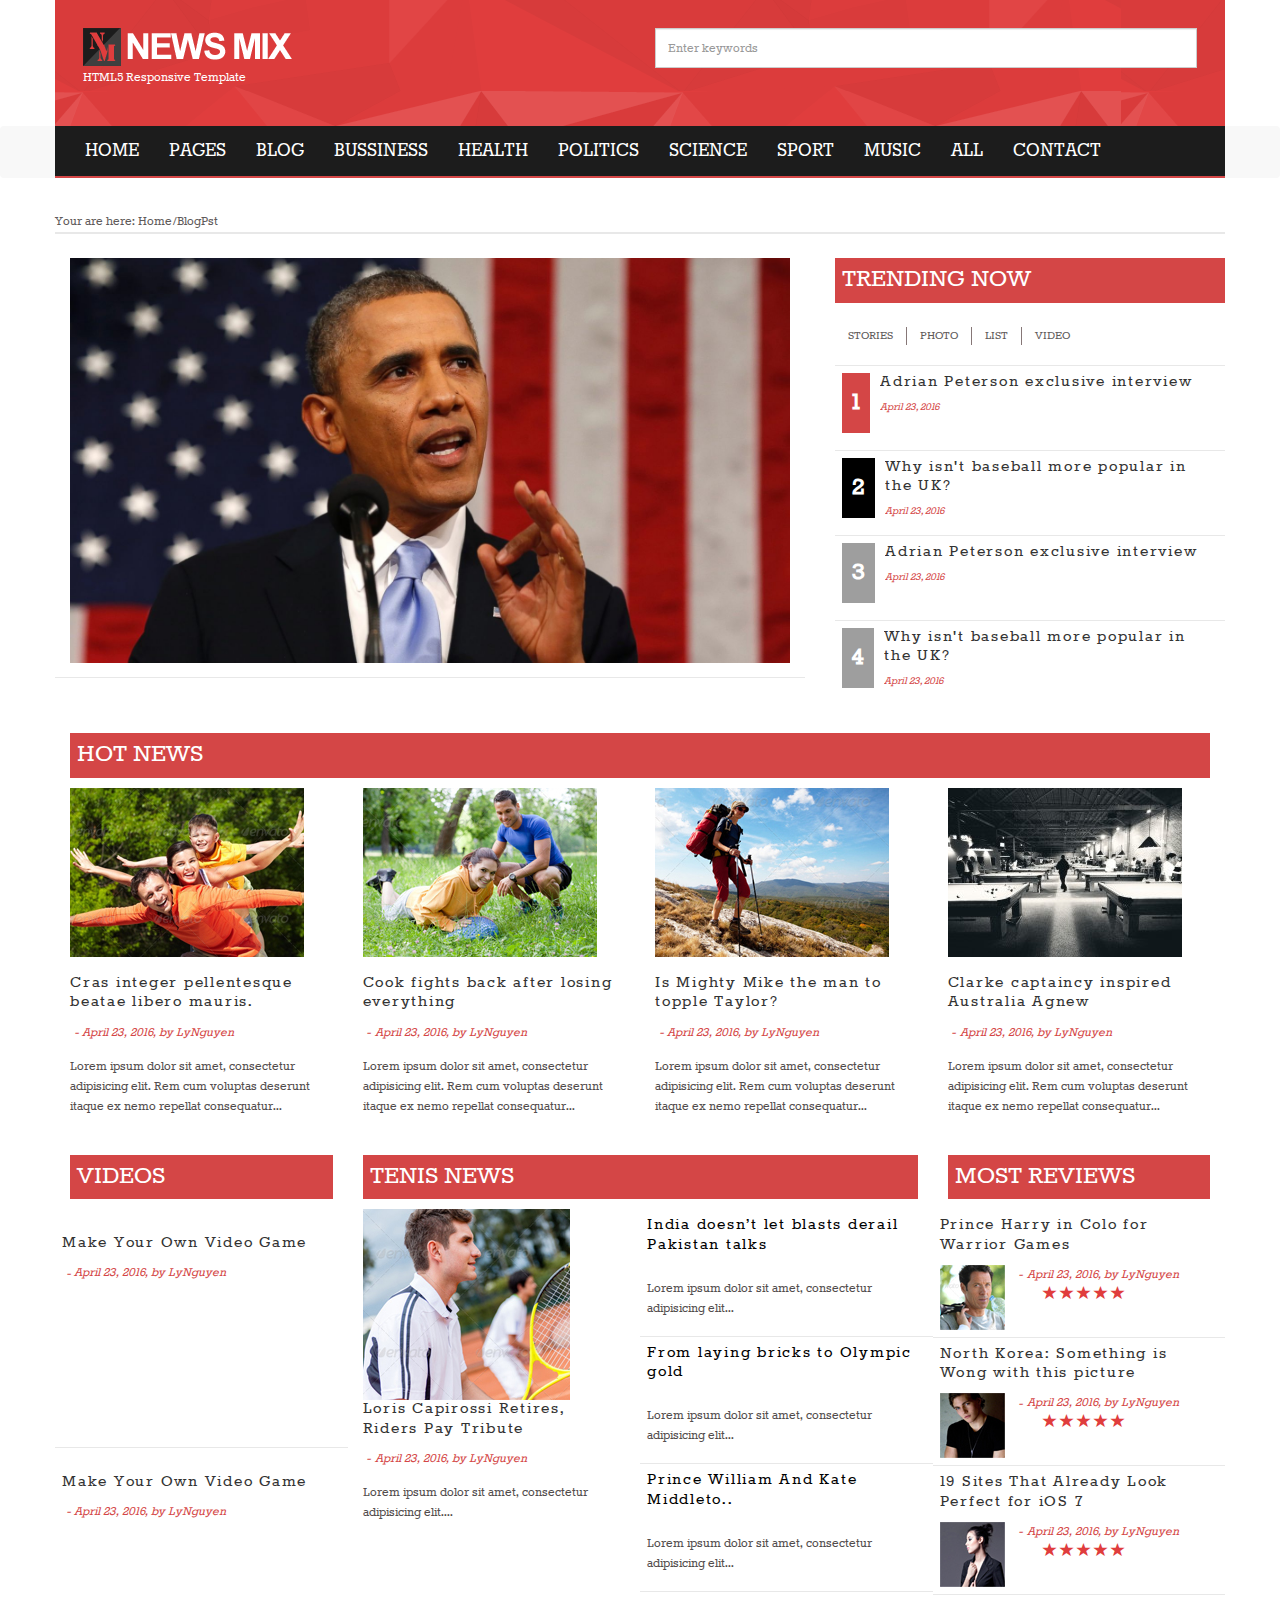
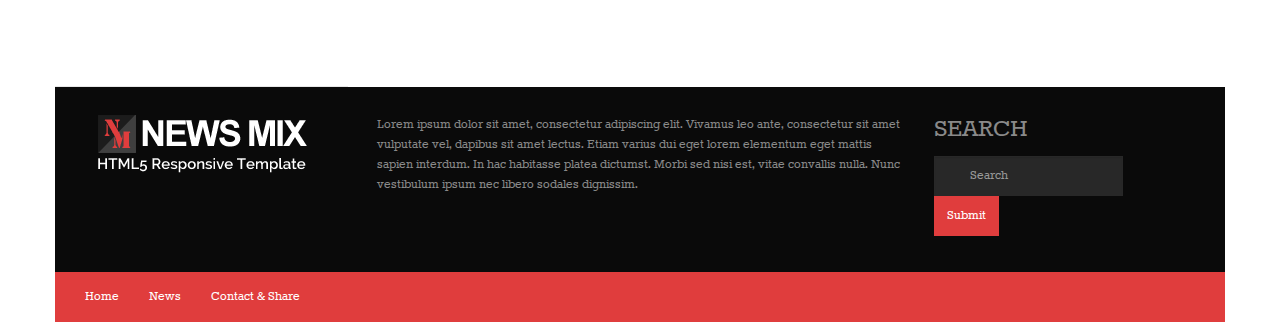
<file: bootstrap/index.html>
<!DOCTYPE html>
<html lang="">
  <head>
    <meta charset="utf-8">
    <meta http-equiv="X-UA-Compatible" content="IE=edge">
    <meta name="viewport" content="width=device-width, initial-scale=1">
    <title>Boostrap Template</title>
    <link rel="stylesheet" href="css/bootstrap.min.css">
    <link rel="stylesheet" href="css/custom.css">
  </head>
  <body>
    <!-- header begin    -->
    <header>
      <div class="container">
        <div class="row">
          <div class="col-md-6">
            <img src="images/logo.png" alt="">
            <p>HTML5 Responsive Template</p>
          </div>
          <div class="col-md-6">
            <input type="text" class="form-control" placeholder="Enter keywords" />
          </div>
        </div>
      </div>
    </header>
    <!-- end header -->
    <!-- nav begin -->
    <nav class="navbar navbar-default">
      <div class="container">
        <ul class="nav navbar-nav menu">
          <li><a href="#home">Home</a></li>
          <li><a href="#first">Pages</a></li>
          <li><a href="#second">Blog</a></li>
          <li><a href="#third">Bussiness</a></li>
          <li><a href="#">Health</a></li>
          <li><a href="#">Politics</a></li>
          <li><a href="#">Science</a></li>
          <li><a href="#">Sport</a></li>
          <li><a href="#">Music</a></li>
          <li><a href="#">All</a></li>
          <li><a href="#footer">Contact</a></li>
        </ul>
      </div>
    </nav>
    <!-- end nav -->
    <!-- first section about Trending -->
    <div id="first">
    <section>
        <div class="container">
          <div class="row">
            <p class="tag">Your are here: Home/BlogPst</p>
            <div class="col-md-8 content">
              <div class="row">
                <div class="col-md-12">
                  <img src="images/01.jpg" alt="BracObama" class="img-responsive">
                </div>
              </div>
              
            </div>
            <div class="col-md-4">
              <div class="row">
                <h3 class="title">Trending now</h3>
                <ul class="slide-bar">
                  <li><a href="#">Stories</a></li>
                  <li><a href="#">Photo</a></li>
                  <li><a href="#">List</a></li>
                  <li><a href="#">Video</a></li>
                </ul>
              </div>
              <div class="row catelog">
                <div class="col-md-12">
                  <div class="media-left">
                      <p class="number first">1</p>
                    </div>
                    <div class="media-body">
                      <h4 class="media-heading news">Adrian Peterson exclusive interview</h4>
                      <small>April 23, 2016</small>
                    </div>
                  </div>
                  <div class="col-md-12">
                  <div class="media-left">
                      <p class="number second">2</p>
                    </div>
                    <div class="media-body">
                      <h4 class="media-heading news">Why isn't baseball more popular in the UK?</h4>
                      <small>April 23, 2016</small>
                    </div>
                  </div>
                  <div class="col-md-12">
                  <div class="media-left">
                      <p class="number third">3</p>
                    </div>
                    <div class="media-body">
                      <h4 class="media-heading news">Adrian Peterson exclusive interview</h4>
                      <small>April 23, 2016</small>
                    </div>
                  </div>
                  <div class="col-md-12">
                  <div class="media-left">
                      <p class="number four">4</p>
                    </div>
                    <div class="media-body">
                      <h4 class="media-heading news">Why isn't baseball more popular in the UK?</h4>
                      <small>April 23, 2016</small>
                    </div>
                  </div>
              </div>
            </div>
          </div>
        </div>
      </section>
    </div>
    <!-- end section trending -->
    <!-- section hot news -->
    <div id="second">
      <section>
        <div class="container">
          <h3 class="title">Hot News</h3>
          <div class="row">
            <div class="col-sm-3">
              <a href="#"><img class="media-object img-responsive" src="images/03.jpg" alt="""></a>
              <h3 class="news">Cras integer pellentesque beatae libero mauris.</h3>         
                <date>April 23, 2016, by LyNguyen</date>
                <p class="details">Lorem ipsum dolor sit amet, consectetur adipisicing elit. Rem cum voluptas deserunt itaque ex nemo repellat consequatur...</p>
            </div>
            <div class="col-sm-3">
              <a href="#"><img class="media-object img-responsive" src="images/04.jpg" alt="""></a>
              <h3 class="news">Cook fights back after losing everything</h3>              
                <date>April 23, 2016, by LyNguyen</date>
                <p class="details">Lorem ipsum dolor sit amet, consectetur adipisicing elit. Rem cum voluptas deserunt itaque ex nemo repellat consequatur...</p>
            </div>
            <div class="col-sm-3">
              <a href="#"><img class="media-object img-responsive" src="images/05.jpg" alt="""></a>
              <h3 class="news">Is Mighty Mike the man to topple Taylor?</h3>
                <date>April 23, 2016, by LyNguyen</date>
                <p class="details">Lorem ipsum dolor sit amet, consectetur adipisicing elit. Rem cum voluptas deserunt itaque ex nemo repellat consequatur...</p>
            </div>
            <div class="col-sm-3">
              <a href="#"><img class="media-object img-responsive" src="images/07.jpg" alt="""></a>
              <h3 class="news">Clarke captaincy inspired Australia Agnew</h3>         
                  <date>April 23, 2016, by LyNguyen</date>
                <p class="details">Lorem ipsum dolor sit amet, consectetur adipisicing elit. Rem cum voluptas deserunt itaque ex nemo repellat consequatur...</p>
            </div>
          </div>
        </div>
      </section>
    </div>
    <!-- end -->
    <div id="third">
      <section>
        <div class="container">
          <div class="row">
            <div class="col-sm-3">
              <h3 class="title">Videos</h3>
              <div class="row tenis">
                <div class="col-md-12">
                  <h3 class="news">Make Your Own Video Game</h3>
                  <date>April 23, 2016, by LyNguyen</date>
                  <iframe width="262" height="150" src="https://www.youtube.com/embed/e-ORhEE9VVg" frameborder="0" allowfullscreen></iframe>
                </div>
                <div class="col-md-12">
                  <h3 class="news">Make Your Own Video Game</h3>
                  <date>April 23, 2016, by LyNguyen</date>
                  <iframe width="262" height="150" src="https://www.youtube.com/embed/o1LjczYqck8?list=PL198A8D847CF81635" frameborder="0" allowfullscreen></iframe>
                </div>
              </div>
            </div>
            <div class="col-sm-6">
              <h3 class="title">Tenis news</h3>
              <div class="row">
                <div class="col-md-6">
                  <a href=""><img src="images/06.jpg" alt=""></a>
                  <h3 class="news tenis">Loris Capirossi Retires, Riders Pay Tribute</h3>
                  <date>April 23, 2016, by LyNguyen</date>
                    <p class="details">Lorem ipsum dolor sit amet, consectetur adipisicing elit....</p>
                </div>
                <div class="col-md-6">
                  <div class="row tenis">
                    <div class="col-md-12">
                      <h3 class="news tenis"><a href="">India doesn’t let blasts derail Pakistan talks</a></h3>
                        <p class="details">Lorem ipsum dolor sit amet, consectetur adipisicing elit...</p>
                    </div>                    
                      <div class="col-md-12">
                        <h3 class="news tenis"><a href="">From laying bricks to Olympic gold</a></h3>
                        <p class="details">Lorem ipsum dolor sit amet, consectetur adipisicing elit...</p>
                      </div>
                      <div class="col-md-12">
                        <h3 class="news tenis"><a href="">Prince William And Kate Middleto..</a></h3>
                        <p class="details">Lorem ipsum dolor sit amet, consectetur adipisicing elit...</p>                      
                      </div>                        
                  </div>
                </div>
              </div>
            </div>
            <div class="col-sm-3">
              <h3 class="title">Most reviews</h3>
              <div class="row tenis">
                <div class="col-md-12">
                  <h3 class="news tenis">Prince Harry in Colo for Warrior Games</h3>
                  <div class="media-left">
                      <img src="images/08.jpg" alt="">
                    </div>
                    <div class="media-body">
                      <date>April 23, 2016, by LyNguyen</date>
                      <div class="star">
                        <span class="glyphicon glyphicon-star" aria-hidden="true"></span>
                        <span class="glyphicon glyphicon-star" aria-hidden="true"></span>
                        <span class="glyphicon glyphicon-star" aria-hidden="true"></span>
                        <span class="glyphicon glyphicon-star" aria-hidden="true"></span>
                        <span class="glyphicon glyphicon-star" aria-hidden="true"></span>
                      </div> 
                    </div>
                  </div>
                <div class="col-md-12">
                  <h3 class="news tenis">North Korea: Something is Wong with this picture</h3>
                  <div class="media-left">
                      <img src="images/09.jpg" alt="">
                    </div>
                    <div class="media-body">
                      <date>April 23, 2016, by LyNguyen</date>
                      <div class="star">
                        <span class="glyphicon glyphicon-star" aria-hidden="true"></span>
                        <span class="glyphicon glyphicon-star" aria-hidden="true"></span>
                        <span class="glyphicon glyphicon-star" aria-hidden="true"></span>
                        <span class="glyphicon glyphicon-star" aria-hidden="true"></span>
                        <span class="glyphicon glyphicon-star" aria-hidden="true"></span>
                      </div> 
                    </div>
                  </div>
                <div class="col-md-12">
                  <h3 class="news tenis">19 Sites That Already Look Perfect for iOS 7</h3>
                  <div class="media-left">
                      <img src="images/10.jpg" alt="">
                    </div>
                    <div class="media-body">
                      <date>April 23, 2016, by LyNguyen</date>
                      <div class="star">
                        <span class="glyphicon glyphicon-star" aria-hidden="true"></span>
                        <span class="glyphicon glyphicon-star" aria-hidden="true"></span>
                        <span class="glyphicon glyphicon-star" aria-hidden="true"></span>
                        <span class="glyphicon glyphicon-star" aria-hidden="true"></span>
                        <span class="glyphicon glyphicon-star" aria-hidden="true"></span>
                      </div> 
                    </div>
                  </div>
                </div>
              </div>
            </div>
          </div>
        </section>
      </div>
      <div id="footer">
        <footer>
          <div class="container">
            <div class="row foot">
              <div class="col-md-3">
                <img src="images/logo-foot.png" alt="" class="img-responsive">
              </div>
              <div class="col-md-6">
                <p> Lorem ipsum dolor sit amet, consectetur adipiscing elit. Vivamus leo ante, consectetur sit amet vulputate vel, dapibus sit amet lectus. Etiam varius dui eget lorem elementum eget mattis sapien interdum. In hac habitasse platea dictumst. Morbi sed nisi est, vitae convallis nulla. Nunc vestibulum ipsum nec libero sodales dignissim.</p>
              </div>
              <div class="col-md-3">
                <h3>Search</h3>
                <form class="navbar-form">
                      <div class="form-group">
                        <input type="text" class="form-control" placeholder="Search">
                      </div>
                      <button type="submit" class="btn btn-default">Submit</button>
                  </form>
              </div>
            </div>
            <div class="row foot-nav">
              <div class="col-md-12">
                <nav>
                  <ul class="nav navbar-nav">
                    <li><a href="">Home</a></li>
                    <li><a href="">News</a></li>
                    <li><a href="">Contact & Share</a></li>
                  </ul>
                </nav>
              </div>
            </div>
          </div>
        </footer>
      </div>
  </body>
</html>
</file>
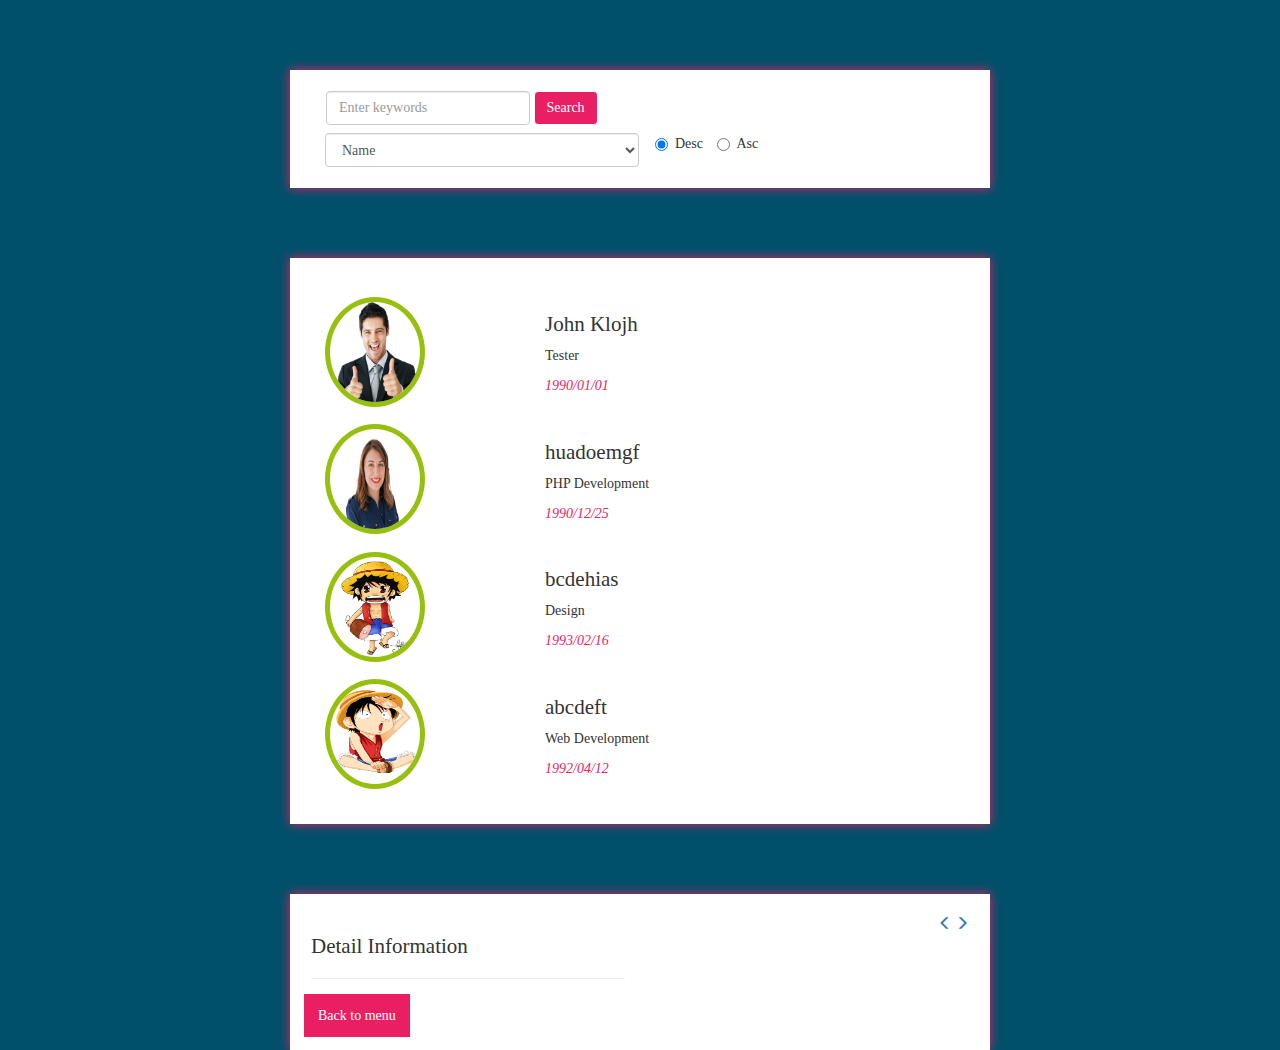
<file: member/index.html>
<!DOCTYPE html>
<html lang="">
  <head>
    <meta charset="utf-8">
    <meta http-equiv="X-UA-Compatible" content="IE=edge">
    <meta name="viewport" content="width=device-width, initial-scale=1">
    <title>Title Page</title>
    <link rel="stylesheet" href="css/bootstrap.min.css">
    <link rel="stylesheet" href="css/main-style.css">
    <link rel="stylesheet" href="css/details.css">
  </head>     
  <body>
    <div class="container">
      <section id="list">
        <div class="row">
          <div class="col-md-12">
            <form class="navbar-form">
              <div class="form-group">
                <input type="search" id="key" value="" class="form-control" placeholder="Enter keywords">
              </div>
              <button onclick="search()" type="button" class="btn btn-default">Search</button>
            </form>
          </div>
          <div class="col-md-6">
            <select name="optionSort" id="optionSort" class="form-control" onchange="search()">
              <option value="name" name="name">Name</option>
              <option value="dob" name="dob">Date of birth</option>
              <!-- <option value=""></option> -->
            </select>
          </div>
          <div class="col-md-6" id="sortBy">
            <label class="radio-inline">
              <input type="radio" class="checkedSort" name="typeSort" id="desc" value="desc" checked="" onclick="search()" >Desc
            </label>
            <label class="radio-inline">
              <input type="radio" class="checkedSort" name="typeSort" id="asc" value="asc" onclick="search()" >Asc
            </label>
          </div>
        </div>
      </section>
      <section>
        <div id="dataMember"></div>
      </section>
      <section id="info">
        <div class="row">
          <div class="col-md-6">
            <h3>Detail Information</h3><hr>
          </div>
          <div class="col-md-6">
            <div class="icon">
              <a href=""><span class="glyphicon glyphicon-menu-left" aria-hidden="true" id="previous" onclick="previous()"></span></a>
              <a href=""><span class="glyphicon glyphicon-menu-right" aria-hidden="true" id="next" onclick="next()"></span></a>
            </div>
          </div>
        </div>
        <div id="infoDetail"></div>    
        <p><a href="index.html">Back to menu</a></p> 
      </section>
    </div>
  </body>
  <script src="javascript/condition.js"></script> 
</html>
</file>
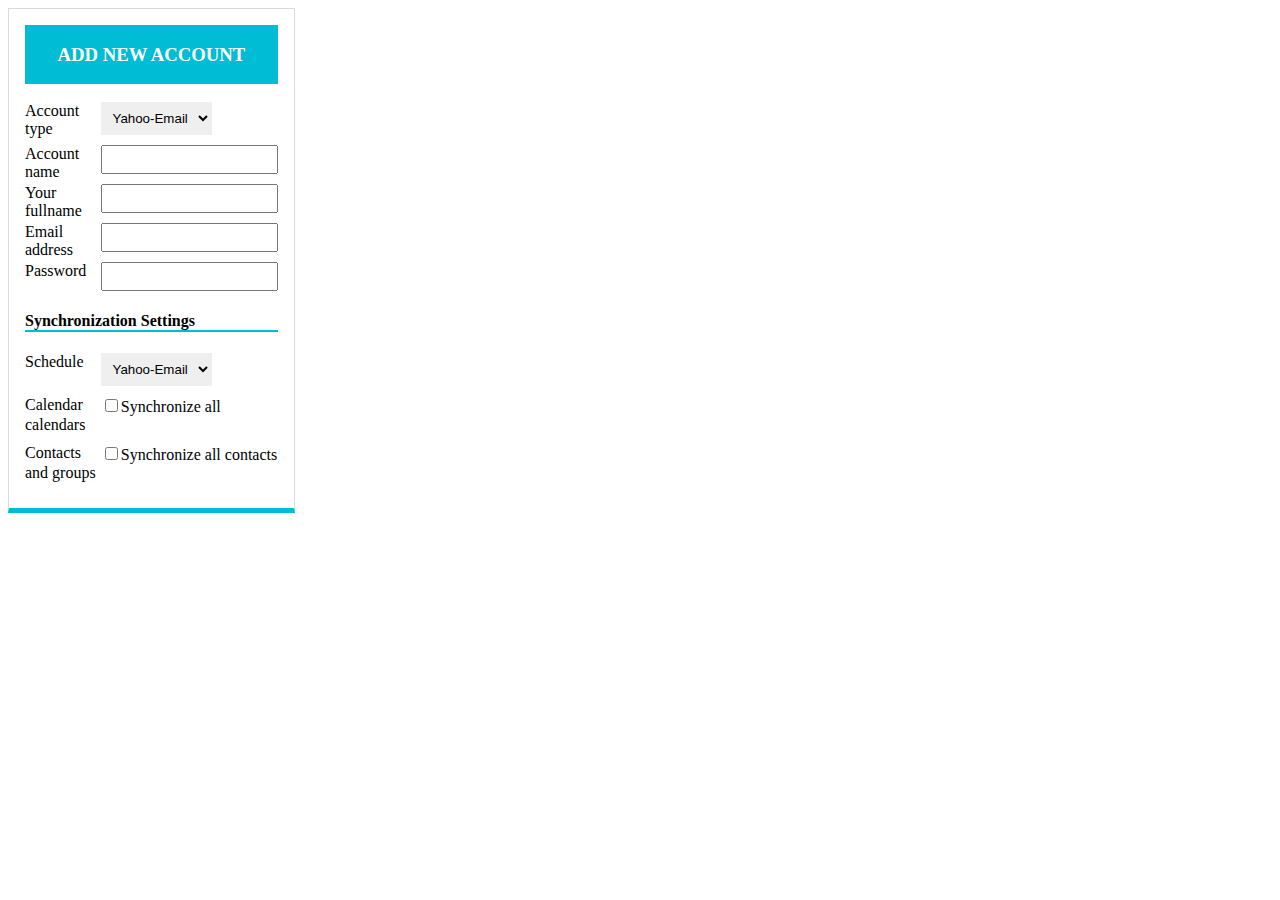
<file: add-form/form_add.html>
<html>
  <head>
    <meta charset="utf-8">
    <meta http-equiv="X-UA-Compatible" content="IE=edge">
    <meta name="viewport" content="width=device-width, initial-scale=1">
    <title></title>
    <link rel="stylesheet" href="css/form_add.css">
  </head>
  <body>
    <form action="">
      <h3>Add new account</h3><br>
      <div class="group">
        <label>Account type</label>
        <select name="type" id="type">
          <option value="yahoo">Yahoo-Email</option>
          <option value="fb">Facebook</option>
          <option value="tw">Twitter</option>
          <option value="gg">Google+</option>
        </select>
      </div>
      <div class="group">
        <label>Account name</label>
        <input type="text">
      </div>
      <div class="group">
        <label>Your fullname</label>
        <input type="text">
      </div>
      <div class="group">
        <label>Email address</label>
        <input type="email">
      </div>
      <div class="group">
        <label>Password</label>
        <input type="password">
      </div>
      <h4>Synchronization Settings</h4>     
      <div class="group">
        <label>Schedule</label>
        <select name="type" id="type">
          <option value="yahoo">Yahoo-Email</option>
          <option value="fb">Facebook</option>
          <option value="tw">Twitter</option>
          <option value="gg">Google+</option>
        </select>
      </div>
      <div class="group">
        <label>Calendar</label>
        <input type="checkbox">Synchronize all calendars
      </div>
      <div class="group">
        <label>Contacts</label>
        <input type="checkbox">Synchronize all contacts and groups
      </div>
    </form> 
  </body>
</html>
</file>
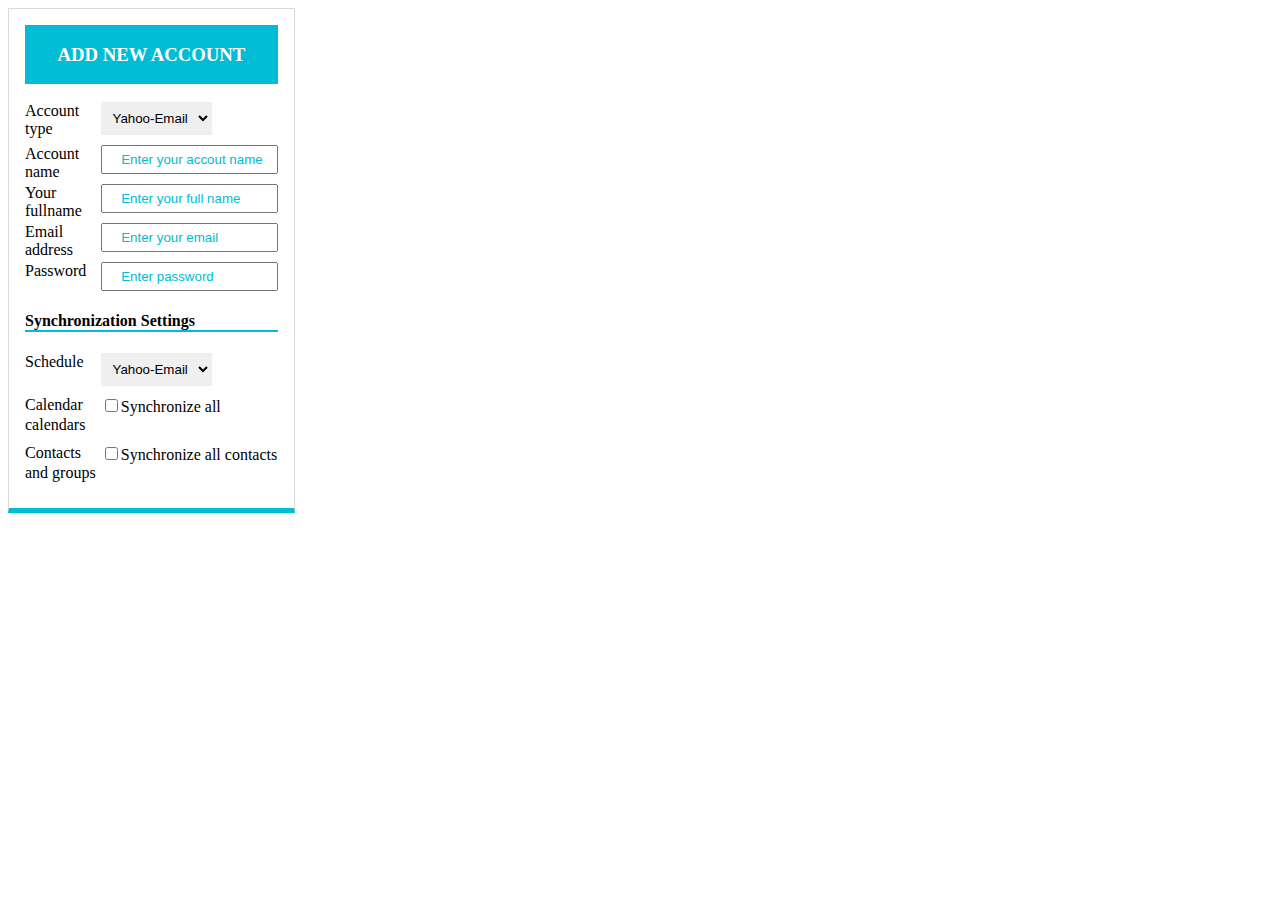
<file: add-form/html5_formadd.html>
<html ="">
  <head>
    <meta charset="utf-8">
    <meta http-equiv="X-UA-Compatible" content="IE=edge">
    <meta name="viewport" content="width=device-width, initial-scale=1">
    <title></title>
    <link rel="stylesheet" href="css/form_add.css">
  </head>
  <body>
    <form action="">
      <h3>Add new account</h3><br>
      <div class="group">
        <label>Account type</label>
        <!--<input list="type" placeholder="Select account type">-->
        <select name="type" id="type">
          <option value="yahoo">Yahoo-Email</option>
          <option value="fb">Facebook</option>
          <option value="tw">Twitter</option>
          <option value="gg">Google+</option>
        </select>
      </div>
      <div class="group">
        <label>Account name</label>
        <input type="text" placeholder="Enter your accout name" required="">
      </div>
      <div class="group">
        <label>Your fullname</label>
        <input type="text" placeholder="Enter your full name" required="">
      </div>
      <div class="group">
        <label>Email address</label>
        <input type="email" placeholder="Enter your email" required="">
      </div>
      <div class="group">
        <label>Password</label>
        <input type="password" placeholder="Enter password">
      </div>
      <h4>Synchronization Settings</h4>     
      <div class="group">
        <label>Schedule</label>
        <!--<input list="type" placeholder="Select account type">-->
        <select name="type" id="type">
          <option value="yahoo">Yahoo-Email</option>
          <option value="fb">Facebook</option>
          <option value="tw">Twitter</option>
          <option value="gg">Google+</option>
        </select>
      </div>
      <div class="group">
        <label>Calendar</label>
        <input type="checkbox">Synchronize all calendars
      </div>
      <div class="group">
        <label>Contacts</label>
        <input type="checkbox">Synchronize all contacts and groups
      </div>
    </form> 
  </body>
</html>
</file>
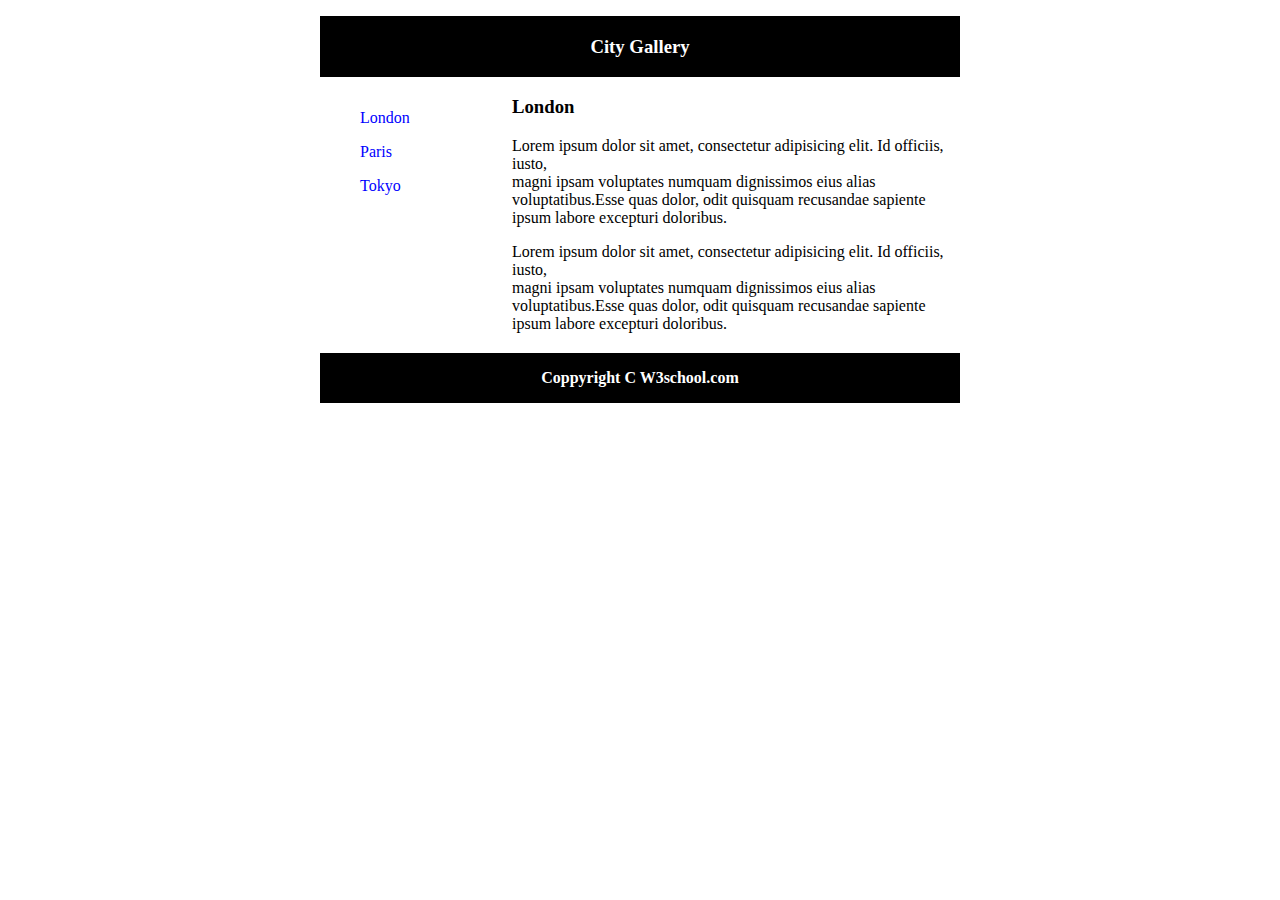
<file: layout/html5_layout.html>
<!DOCTYPE html>
<html lang="">
  <head>
    <meta charset="utf-8">
    <meta http-equiv="X-UA-Compatible" content="IE=edge">
    <meta name="viewport" content="width=device-width, initial-scale=1">
    <title>Title Page</title>
    <link rel="stylesheet" href="css/html5_style.css">
  </head>
  <body>
    <header>
      <h3>City Gallery</h3>
    </header>
    <div>
      <section>
        <h3>London</h3>
          <p>Lorem ipsum dolor sit amet, consectetur adipisicing elit. Id officiis, iusto,
              magni ipsam voluptates numquam dignissimos eius alias voluptatibus.Esse quas dolor, odit quisquam recusandae sapiente ipsum labore excepturi doloribus.</p>
          <p>Lorem ipsum dolor sit amet, consectetur adipisicing elit. Id officiis, iusto,
              magni ipsam voluptates numquam dignissimos eius alias voluptatibus.Esse quas dolor, odit quisquam recusandae sapiente ipsum labore excepturi doloribus.</p>
      </section>
      <aside>
        <nav>
          <ul>
            <li><a href="#">London</a></li>
            <li><a href="#">Paris</a></li>
            <li><a href="#">Tokyo</a></li>
          </ul>
        </nav>
      </aside>
    </div>
      <footer>
      <strong>Coppyright C W3school.com</strong>
      </footer>
  </body>
</html>
</file>
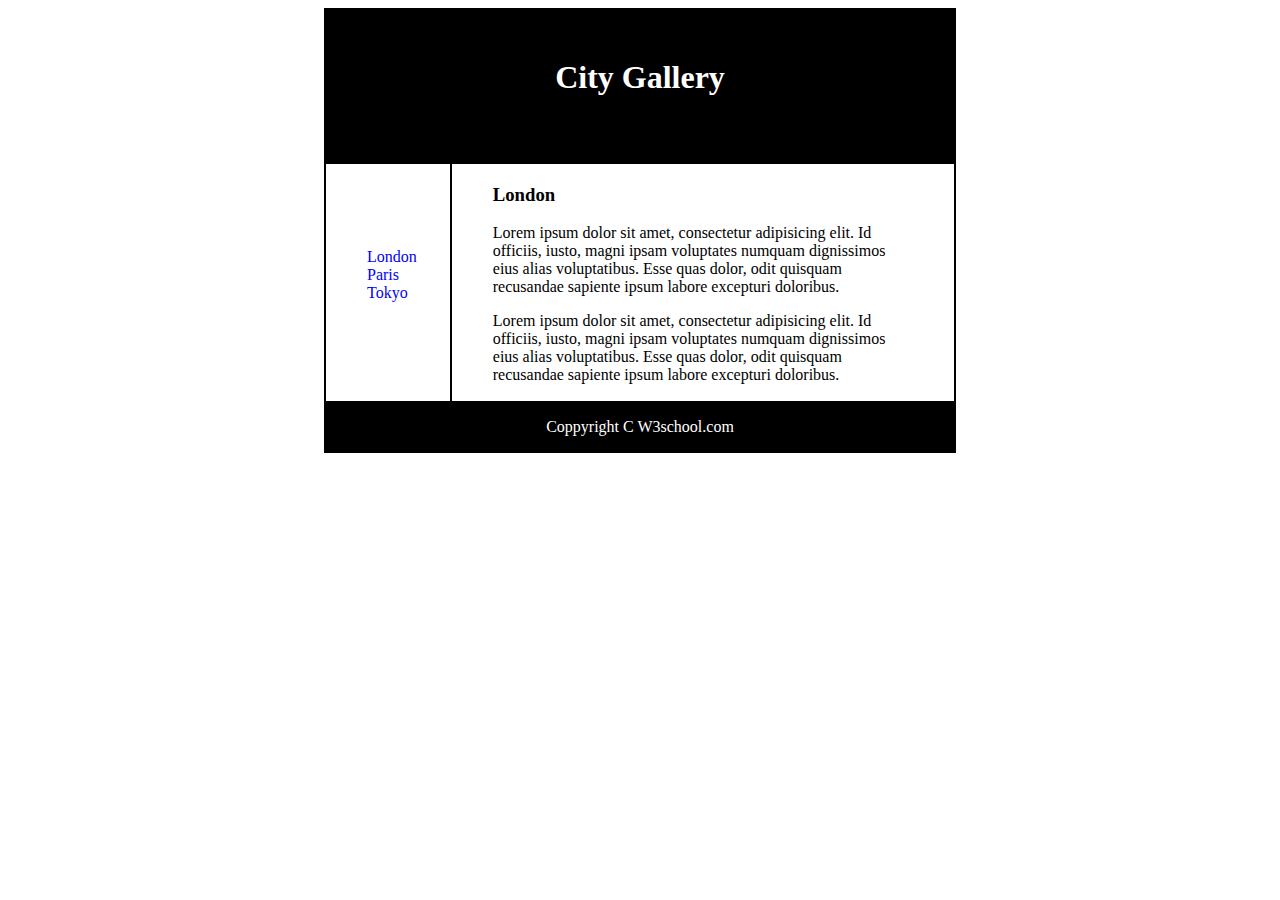
<file: layout/layout.html>
<html>
  <head>
    <title></title>
    <link rel="stylesheet" href="css/layout.css">
  </head>
  <body>
    <table width="50%" align="center" bordercolor="#000" border="1" cellspacing="0px">      
      <tr>
        <td></td>
        <td></td>
        <td></td>
        <td></td>
      </tr>     
      <tr height="150px">
        <td colspan="4">
          <h1 class="title">City Gallery</h1>
        </td>
      </tr>
      <tr height="150px">
        <td colspan="1">
          <div>
            <ul>
              <li><a href="">London</a></li>
              <li><a href="">Paris</a></li>
              <li><a href="">Tokyo</a></li>
            </ul>
          </div>
        </td>
        <td colspan="3">
          <blockquote>
            <h3>London</h3>
            <p>Lorem ipsum dolor sit amet, consectetur adipisicing elit. Id officiis, iusto, magni ipsam voluptates numquam dignissimos eius alias voluptatibus. Esse quas dolor, odit quisquam recusandae sapiente ipsum labore excepturi doloribus.
            </p>
            <p>
              Lorem ipsum dolor sit amet, consectetur adipisicing elit. Id officiis, iusto, magni ipsam voluptates numquam dignissimos eius alias voluptatibus. Esse quas dolor, odit quisquam recusandae sapiente ipsum labore excepturi doloribus.
            </p>
          </blockquote>
        </td>
      </tr>
      <tr height="50px">        
        <td colspan="4">
          <p style="text-align:center">Coppyright C W3school.com</p>
        </td>
      </tr>
      
    </table>
  </body>
</html>
</file>
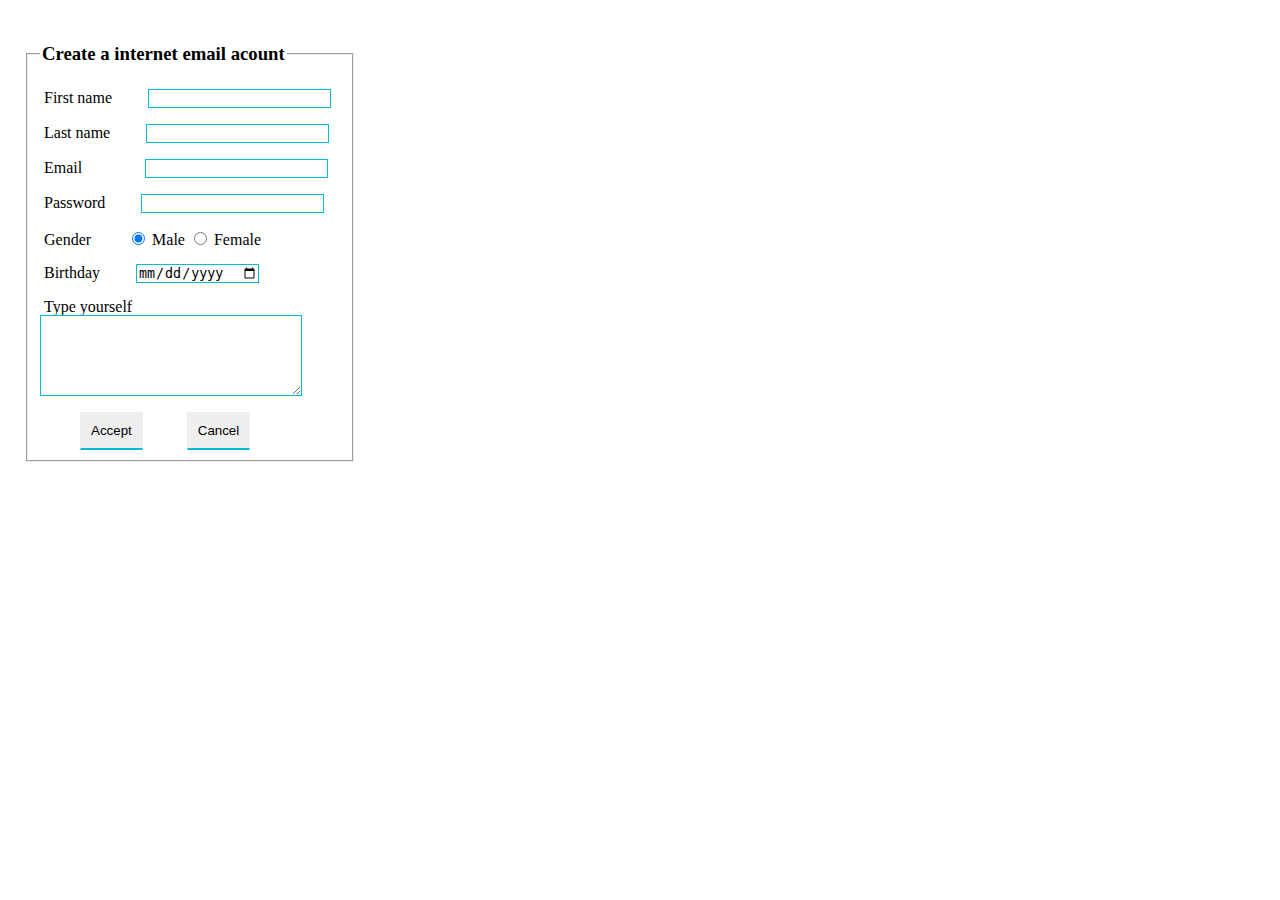
<file: register-form/form_register.html>
<html>
  <head>
    <meta charset="utf-8">
    <meta http-equiv="X-UA-Compatible" content="IE=edge">
    <meta name="viewport" content="width=device-width, initial-scale=1">
    <title>Form</title>
    <link rel="stylesheet" href="css/form_register.css">
  </head>
  <body>
    <form action="form.html">
      <fieldset>
          <legend><h3>Create a internet email acount</h3></legend>
          <div class="group">       
          <label for="fname">First name</label>
          <input type="text">
        </div>
        <div class="group">
          <label for="lname">Last name</label>
          <input type="text">
        </div>
        <div class="group">
          <label for="email">Email</label>
          <input type="email" >
        </div>
        <div class="group">
          <label for="address">Password</label>
          <input type="password">
        </div>
        <div class="group">
          <label for="gender">Gender</label>  
            <input type="radio" name="gender" value="male" checked> Male
            <input type="radio" name="gender" value="female"> Female
        </div>
        <div class="group">
          <label for="birthday">Birthday</label>
          <input type="date">
        </div>
        <div class="group">
          <label for="intro">Type yourself</label>
          <textarea name="intro" id="intro" cols="30" rows="5" maxlength="1000"></textarea>
        </div>
        <button type="submit">Accept</button>
        <button type="cancel">Cancel</button>
      </fieldset>
    </form>
  </body>
</html>
</file>
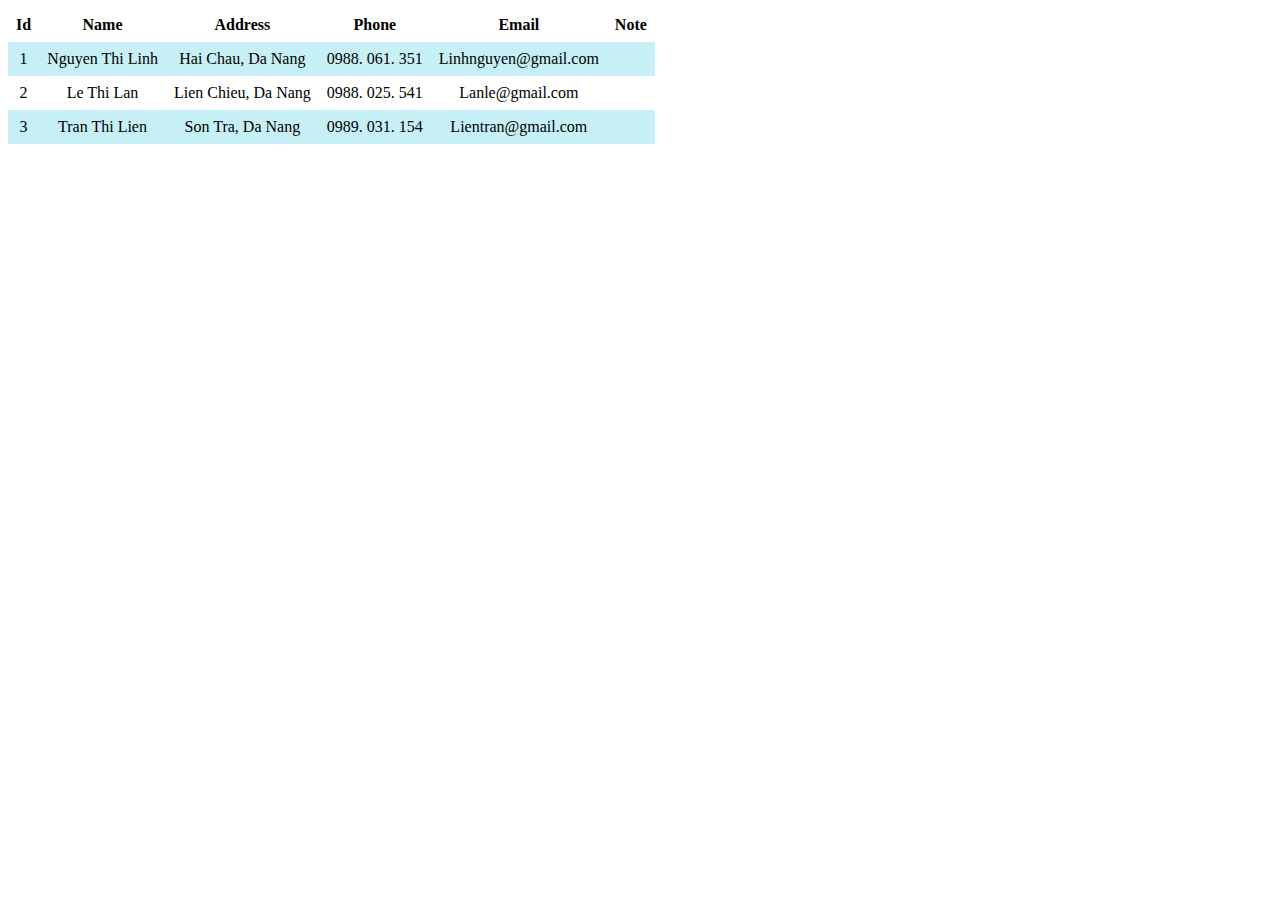
<file: table-demo/table.html>
<html>
  <head>
    <meta charset="utf-8">
    <meta http-equiv="X-UA-Compatible" content="IE=edge">
    <meta name="viewport" content="width=device-width, initial-scale=1">
    <title>Table</title>
    <link rel="stylesheet" href="css/table.css">
  </head>
  <body>
    <table>
      <!--<colgroup span="6">-->
      <!--  <col width="50" />-->
      <!--  <col width="150" />-->
      <!--  <col width="200" />-->
      <!--  <col width="150" />-->
      <!--  <col width="50" />-->
      <!--  <col width="50" />-->
      <!--</colgroup>-->
      <thead>
        <tr>
          <th>Id</th>
          <th>Name</th>
          <th>Address</th>
          <th>Phone</th>
          <th>Email</th>
          <th>Note</th>
        </tr>
      </thead>
      <tbody>
        <tr>
          <td>1</td>
          <td>Nguyen Thi Linh</td>
          <td>Hai Chau, Da Nang</td>
          <td>0988. 061. 351</td>
          <td><a href="">Linhnguyen@gmail.com</a></td>
          <td></td>
        </tr>
        <tr>
          <td>2</td>
          <td>Le Thi Lan</td>
          <td>Lien Chieu, Da Nang</td>
          <td>0988. 025. 541</td>
          <td><a href="">Lanle@gmail.com</a></td>
          <td></td>
        </tr>
        <tr>
          <td>3</td>
          <td>Tran Thi Lien</td>
          <td>Son Tra, Da Nang</td>
          <td>0989. 031. 154</td>
          <td><a href="">Lientran@gmail.com</a></td>
          <td></td>
        </tr>
      </tbody>
    </table>
  </body>
</html>
</file>
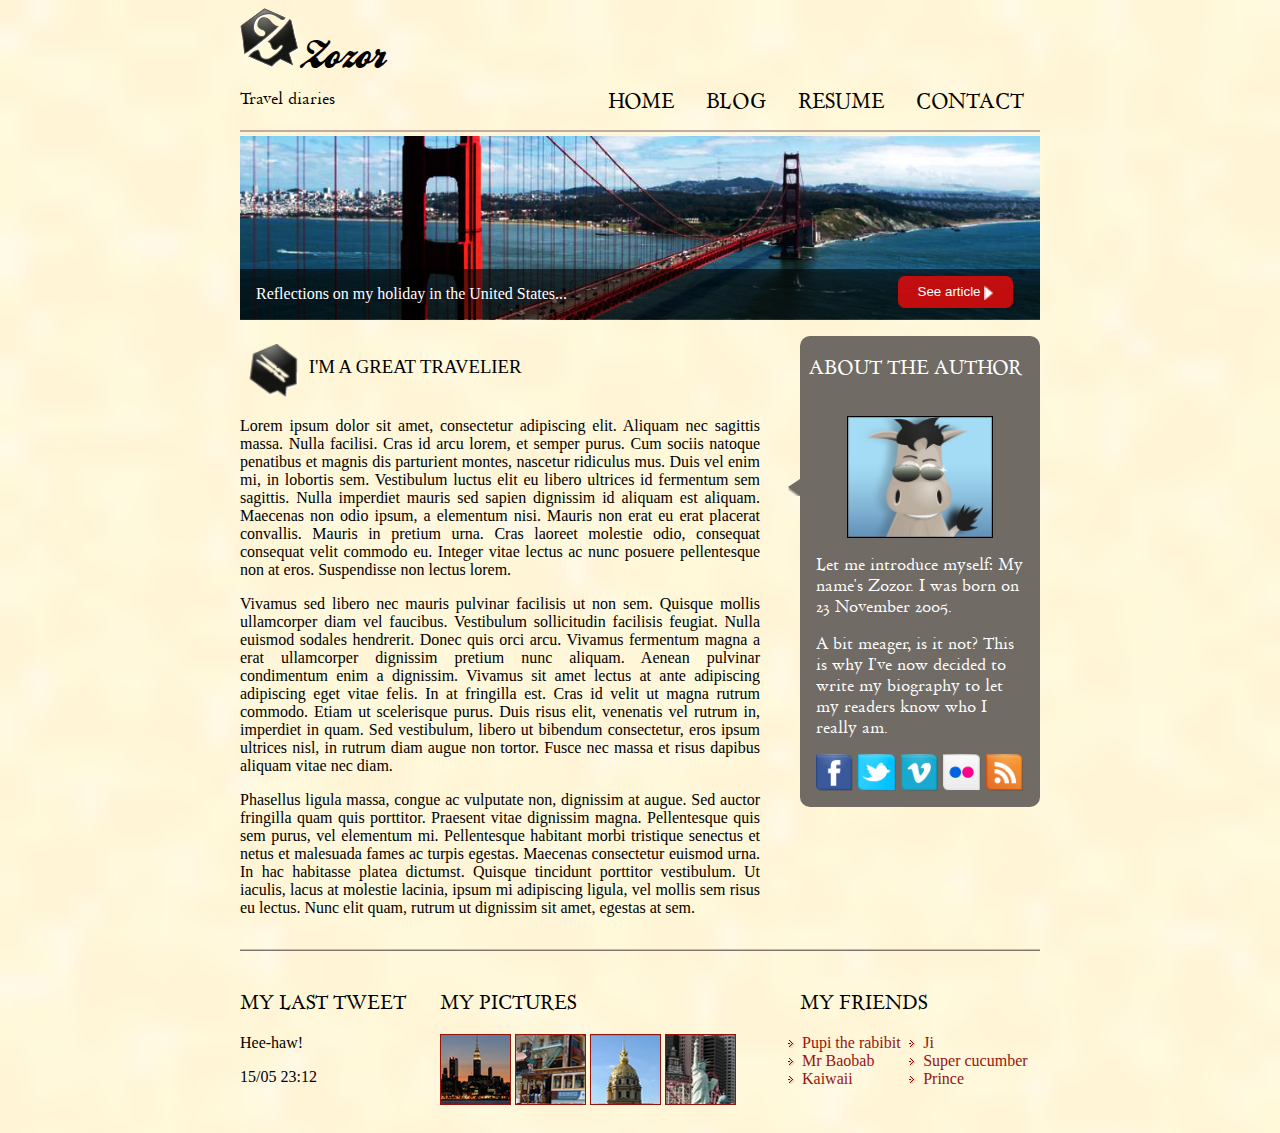
<file: zozor/zozor.html>
<!DOCTYPE html>
<html lang="">
  <head>
    <meta charset="utf-8">
    <meta http-equiv="X-UA-Compatible" content="IE=edge">
    <meta name="viewport" content="width=device-width, initial-scale=1">
    <title>Zozor Travel diaries </title>
    <link rel="stylesheet" href="css/main-style.css">
  </head>
  <body>
    <div class="container">
      <header>
        <div class="logo">
          <a href=""><img src="images/zozor_logo.png" alt="zozor"/></a>
          <span><h3>Zozor</h3></span>
          <p>Travel diaries</p>
        </div>
        <nav>
          <ul>
            <li><a href="#">Home</a></li>
            <li><a href="#">Blog</a></li>
            <li><a href="#">Resume</a></li>
            <li><a href="#">Contact</a></li>
          </ul>
        </nav>
      </header>
      <section>
        <img src="images/sanfrancisco.jpg" alt="Sanfrancisco view">
        <div class="flash">
          <p>Reflections on my holiday in the United States...</p>
          <button>See article <img src="images/flecheblanchedroite.png" alt="" class="arrow-right"></button>
        </div>
      </section>
      <section class="second-section">
        <article>
          <h3><img src="images/ico_epingle.png" alt="icon epingle" class="icon_ep">I'm a great travelier</h3>
          <p>Lorem ipsum dolor sit amet, consectetur adipiscing elit. Aliquam nec sagittis massa. Nulla facilisi. Cras id arcu lorem, et semper purus. Cum sociis natoque penatibus et magnis dis parturient montes, nascetur ridiculus mus. Duis vel enim mi, in lobortis sem. Vestibulum luctus elit eu libero ultrices id fermentum sem sagittis. Nulla imperdiet mauris sed sapien dignissim id aliquam est aliquam. Maecenas non odio ipsum, a elementum nisi. Mauris non erat eu erat placerat convallis. Mauris in pretium urna. Cras laoreet molestie odio, consequat consequat velit commodo eu. Integer vitae lectus ac nunc posuere pellentesque non at eros. Suspendisse non lectus lorem.</p>
          <p>Vivamus sed libero nec mauris pulvinar facilisis ut non sem. Quisque mollis ullamcorper diam vel faucibus. Vestibulum sollicitudin facilisis feugiat. Nulla euismod sodales hendrerit. Donec quis orci arcu. Vivamus fermentum magna a erat ullamcorper dignissim pretium nunc aliquam. Aenean pulvinar condimentum enim a dignissim. Vivamus sit amet lectus at ante adipiscing adipiscing eget vitae felis. In at fringilla est. Cras id velit ut magna rutrum commodo. Etiam ut scelerisque purus. Duis risus elit, venenatis vel rutrum in, imperdiet in quam. Sed vestibulum, libero ut bibendum consectetur, eros ipsum ultrices nisl, in rutrum diam augue non tortor. Fusce nec massa et risus dapibus aliquam vitae nec diam.</p>
          <p>Phasellus ligula massa, congue ac vulputate non, dignissim at augue. Sed auctor fringilla quam quis porttitor. Praesent vitae dignissim magna. Pellentesque quis sem purus, vel elementum mi. Pellentesque habitant morbi tristique senectus et netus et malesuada fames ac turpis egestas. Maecenas consectetur euismod urna. In hac habitasse platea dictumst. Quisque tincidunt porttitor vestibulum. Ut iaculis, lacus at molestie lacinia, ipsum mi adipiscing ligula, vel mollis sem risus eu lectus. Nunc elit quam, rutrum ut dignissim sit amet, egestas at sem.</p>
        </article>
        <aside>
          <h3>About The Author</h3>
          <img src="images/bulle.png" class="arrow_left">
          <img src="images/zozor_classe.png" alt="classes icon" class="classes_icon">
          <p>Let me introduce myself: My name's Zozor. I was born on 23 November 2005.</p>
          <p>A bit meager, is it not? This is why I've now decided to write my biography to let my readers know who I really am.</p>
          <p>
            <img src="images/facebook.png" alt="facebook">
            <img src="images/twitter.png" alt="twwitter">
            <img src="images/vimeo.png" alt="vimeo">
            <img src="images/flickr.png" alt="vimeo">
            <img src="images/rss.png" alt="vimeo">
          </p>
        </aside>
      </section>              
      <footer>
        <div class="tweet">
          <h3>My last tweet</h3>
          <p>Hee-haw!</p>
          <p>15/05 23:12</p>
        </div>
        <div class="pictures">
          <h3>My pictures</h3>
          <p>
            <img src="images/photo1.jpg" alt="">
            <img src="images/photo2.jpg" alt="">
            <img src="images/photo3.jpg" alt="">
            <img src="images/photo4.jpg" alt="">
          </p>
        </div>
        <div class="friends">
          <h3>My friends</h3>
          <ul class="list-friends">
            <li><a href="">Pupi the rabibit</a></li>
            <li><a href="">Mr Baobab</a></li>
            <li><a href="">Kaiwaii</a></li>
          </ul>
          <ul class="list-friends">
            <li><a href="">Ji</a></li>
            <li><a href="">Super cucumber</a></li>
            <li><a href="">Prince</a></li>
          </ul>
        </div>
      </footer>
    </div>
  </body>
</html>
</file>
<file: bootstrap/css/custom.css>
body{
  background: #fff;
  font-family: Rokkitt-Regular;
}
@font-face{
  src: url('../fonts/Rokkitt-Regular.ttf');
  font-family: Rokkitt-Regular;
}
/*------------HEADER--------------*/
header .container{
  background:url(../images/bg.png) repeat-x 0 0 #e03d3d;
  padding: 2em;
}
nav.navbar.navbar-default{
  border: transparent;
}
nav.navbar.navbar-default .container{
  background: #1c1c1c;
  border-radius: 0px;
  border-bottom: 2px solid #d44646;
}
.navbar-default .navbar-nav>li>a{
  color: #fff;
  text-transform: uppercase;
  font-size: 1.5em;
}
.navbar-default .navbar-nav>li>a:hover{
  color: #d44646;
  text-transform: uppercase;
}
ul.nav.navbar-nav.menu{
  text-align: center;
}
/*------------END HEADER----------*/

/*------------SECTION-------------*/
section{
  padding-top: 1em;
}
ul.slide-bar{
  padding: 1em 0 2em 0 ;
}
ul.slide-bar li:first-child{
  border: none;
}
ul.slide-bar li{
  float: left;
    list-style-type: none;
    padding: 0 1em 0 1em;
    border-left: 1px solid #867777;
    text-transform: uppercase;
    font-size: 13px;
    font-weight: 400;
}
ul.slide-bar li a{
  color: #5f5b5b;
}
ul.slide-bar li a:hover{
  color: #d44646;
  text-decoration: none;
}
p.tag{
  color: #5f5b5b;
  border-bottom: 2px solid rgba(158, 158, 158, 0.24);
}
/*custom number on slidebar*/
p.number{
  color: #fff;
  padding: 10px;
  font-weight: bold;
  font-size: 2em;
}
p.number.first{
  background: #d44646;
}
p.number.second{
  background: #000;
}
p.number.third,p.number.four{
  background: #9E9E9E;
}
/*media-body*/
media-body small::before{
  content: "-";
  color: #d44646;
}
.media-body small{
  color: #d44646;
  font-style: italic;
}
.row.catelog >.col-md-12{
  border-top: 1px solid rgba(158, 158, 158, 0.24);
  padding: 0.5em;
}
.col-md-8.content > .row{
  border-bottom: 1px solid rgba(158, 158, 158, 0.24);
  padding: 1em 0 1em 0;
  width: 100%;
}
/*date tag custom*/
date::before{
  content: "-";
  color: #d44646;
  padding: 0.25em;
}
date{
  color: #d44646;
  font-style: italic;
}
/*input*/
input.form-control{
  border-radius: 0px;
  height: 40px;
}
.star{
  padding-left: 2em;
  color: #e03d3d; 
}
.row.tenis >.col-md-12{
  border-bottom: 1px solid rgba(158, 158, 158, 0.24);
  padding: 0.5em;
}
/*------------END SECTION---------*/

/*------------FOOTER-------------*/
footer .container>.row.foot{
  background: #0a0a0a;
  padding: 2em;
}
footer p{
  color: #898989;
}
footer h3{
  color: #898989;
  margin-top: 0em;
  text-transform: uppercase;
}
footer form.navbar-form{
  padding: 0em;
}
footer input[type="text"]{
  background: #282828;
  border-color: #282828;
  padding: 0px 35px;
  width: 100%;
}
footer button.btn-default{
  background: #e03d3d;
  border-color: #e03d3d;
  border-radius: 0px;
  color: #fff;
  height: 40px;
}
.row.foot-nav{
  background: #e03d3d;
}
.row.foot-nav ul>li>a{
  color: #fff;
}
.row.foot-nav ul>li>a:hover{
  color: #000;
  background: transparent;
}
/*------------END FOOTER---------*/

/*p, h3, h4 , span css*/
p{
  color: #fff;
}
p.details{
  color: #524d4d;
  font-size: 1em;
  padding-top: 1em;
}
h3{
  font-size: 2em;
}
h3 a{
  text-decoration: none;
  color: #fff;
  text-transform: uppercase;
}
h3.news.tenis{
  margin-top: 0px;
}
h3.news.tenis a{
  text-transform: initial;
  text-decoration: none;
  color: #000;
}
h3.news.tenis a:hover{
  color:  #d44646;
}
h3 a:hover{
  color: #fff;
  text-decoration: none;
}
h3.title{
  background:  #d44646;
  color: #fff;
  text-transform: uppercase;
  padding: 0.25em;
  margin-top: 0.5em;
  margin-left: 0em;
}
h4.media-heading.news {
    font-size: 1.25em;
    letter-spacing: 0.1em;
}
h3.news{
  font-size: 1.25em;
    letter-spacing: 0.1em;
    margin-top: 1em;
}
h3.heading{
  font-size: 1.5em;
    letter-spacing: 0.1em;
    margin-top: 0.25em;
}
span.caption{
  text-transform: uppercase;
}
</file>
<file: member/css/main-style.css>
body{
  background-color:#00506b;
}
section{
  width: 700px;
  height: auto;
  margin: 0 auto;
  margin-top: 5em;
  padding: 1em;
  background: #fff;
  font-family: Rokkitt-Bold;
  box-shadow: 0px 0px 10px #E91E63;
}
#dataMember{
  width: 100%;
  background: #fff;
  padding: 1em;
  height: 100%;
}
.navbar-form{
  margin-top: 0px;
}
select{
  margin-left: 1em;
}
button.btn.btn-default{
  background: #E91E63;
  border: 1px solid #fff;
  color: #fff;
}
button{
  outline: none;
}
.row{
  padding: 0.5em;
}
.img-responsive{
  width: 100px;
  height: 110px;
  border-radius: 50%;
  border: 5px solid #97bf0d;
  margin-top: 0.25em;
}
h3{
  font-size: 1.5em;
}
h3 a{
  text-decoration: none;
  color: #E91E63;
  font-style: italic;
}
h3 a:hover,h3 a:active, h3 a:focus, h3 a:visited{
  text-decoration: none;
  color: #97bf0d;
}
date{
  float: right;
  font-style: italic;
  font-size: 1em;
  color: #E91E63;
}
.divKeywords{
  width: 100%;
  display:inline-block;
  border-top: 1px dotted rgba(233, 30, 99, 0.3);
  /*position: relative;*/
  /*-webkit-transition: all 200ms ease-in;
  -webkit-transform: scale(1); 
  -ms-transition: all 200ms ease-in;
  -ms-transform: scale(1); 
  -moz-transition: all 200ms ease-in;
  -moz-transform: scale(1);*/
  transition: all 200ms ease-in;
  transform: scale(1);   
}
.divKeywords:hover{
  margin-left: 0px;
  box-shadow: 0px 0px 10px #E91E63;
  /*z-index: 2;*/
 /* -webkit-transition: all 200ms ease-in;
  -webkit-transform: scale(1);
  -ms-transition: all 200ms ease-in;
  -ms-transform: scale(1);
  -moz-transition: all 200ms ease-in;
  -moz-transform: scale(1);*/
  background: #fff;
  transition: all 200ms ease-in;
  transform: scale(1.2);
}
</file>
<file: member/css/details.css>
h4 {
	text-decoration: none;
	color: #E91E63;
}
h4:hover{
	text-decoration: none;
	color: #97bf0d;
}
date{
	float: none;
}
p a{
	text-decoration: none;
	background: #E91E63;
	color: #fff;
	padding: 1em;
}
p a:hover{
	text-decoration: none;
	background: #97bf0d;
	color: #fff;
}
.icon{
	float: right;
}
</file>
<file: add-form/css/form_add.css>
form{
  width: 20%;
  border: 1px solid #dadada;
  border-bottom: 5px solid #00BCD4;
  padding: 1em;
}
h3{
  background: #00BCD4;
  padding: 1em;
  margin: 0em;
  color: #fff;
  text-align: center;
  text-transform: uppercase;
}
.group{
  width: 100%;
    display:block;
    margin-bottom: 10px;
}
.group label {
    width: 30%;
    float: left;
}
.group label:before{
  white-space: pre;
}
.group input[type="text"],.group input[type="email"],.group input[type="password"], .group input[list="type"] {
    width: 70%;
    float: rigth;
    outline: none;
    padding: 5px;
}
h4{
  border-bottom: 2px solid #00BCD4;
}
select{
  border-radius: 0px;
  padding: 0.5em;
  outline: none;
  border: 1px solid transparent;
}
datalist{
  border-radius: 0px;
  outline: none;
}
.group input[list="type"] {
  background: #00bcd4;
  border: 1px solid #00bcd4;
}
::-webkit-input-placeholder { 
    color: #00bcd4;
    padding-left: 1em;
}
</file>
<file: layout/css/html5_style.css>
body{
  width: 50%; 
  margin: 0 auto;
  margin-top: 1em; 
}
header{
  background: #000;
  color: #fff;
    padding: 1px;
    text-align: center;
}
div{
  width: 100%;
    display: inline-block;
}
aside{
  color: #000;
    float: left;
  width: 30%;
}
section{
  width: 70%;
    float: right;
}
section p,section h3{
  white-space: pre-line;
}
nav>ul>li{
  list-style-type: none;
  padding-top: 1em;
}
nav>ul>li>a{
  color: blue;
    text-decoration: none;
}
footer{
  background: #000;
  color: #fff;
  text-align: center;
  padding: 1em;
}
</file>
<file: layout/css/layout.css>
tr:first-child, tr:nth-child(2),tr:last-child{
  background-color: #000;
  color: #fff;
}
h1.title{
  text-align: center;
  /*color: violet;*/
}
h3{
  padding-top: 1em;
}
div{
  padding-right: 2em;
}
li{
  list-style-type: none;
}
li>a{
  text-decoration: none;
  color: blue;
}
</file>
<file: register-form/css/form_register.css>
form{
  padding: 1em;
}
fieldset{
  width:300px;
  height: 0 auto;
}
.group{
  line-height: 1em;
  padding-bottom: 1em;
}
label{
  padding-left: 0.25em;
  padding-right: 2em; 
}
input, textarea{
  border: 1px solid #00BCD4;
  border-radius: 0px;
  outline: none;
}
input[type="email"]{
  margin-left: 2em; 
}
button{
  margin-left: 3em;
  padding: 0.75em;
  border: 1px solid transparent;
  border-bottom: 2px solid #00BCD4;
}
</file>
<file: table-demo/css/table.css>
table{
  color: #000;
  border: 0px solid #eee;
  border-spacing: 0.25em;
  border-collapse: collapse; /*remove 1/2 border*/
}
tbody tr:nth-child(odd) {
  background: rgba(0, 188, 212, 0.22);
}
th, td{
  text-align: center;
  padding: 0.5em;
}
td>a{
  text-decoration: none;
  color: #000;
}
</file>
<file: zozor/css/main-style.css>
body{
  background: url('../images/fond_jaune.png') no-repeat;
  background-size: cover;
}
.container{
  width: 800px;
  margin: 0 auto;
}
@font-face{
  font-family: ballpark;
  src: url(../fonts/ballpark.woff) format("truetype");
}
@font-face{
  font-family: dayrom;
  src: url(../fonts/dayrom.ttf) format("truetype");
}
/*-----------header-------------*/
header{
  width: 100%;
  display: inline-block;
  border-bottom: 2px solid rgba(154, 120, 122, 0.6)
}
.logo{
  width: 20%;
  float: left;
}
.logo p{
  font-family: dayrom;
  margin-top: -2em;
}
img{
  vertical-align: middle;
}
img.icon_ep{
  width: 50px;
}
span h3{
  font-family: ballpark;
  font-size: 2.5em;
  font-weight: normal;
  margin-top: -0.75em;
  padding-left: 1.5em;  
}
header nav{
  /*width: 70%;*/
  padding-top: 3em;
  float: right;
}
nav>ul>li{
  padding: 1em;
  float: left;
  list-style-type: none;
}
nav>ul>li>a{
  font-family: dayrom;
  font-size: 1.25em;
  text-transform: uppercase;
  text-decoration: none;
  color: #000;
}
button img.arrow-right{
  width: 10%;
}
/*------------section-------------*/
section img{
  width: 100%;
}
section .flash{
  background-color: rgba(0, 0, 0, 0.57);
  position: absolute;
  color: #fff;
  width: 800px;
  margin-top: -3.2em;
}
section .flash p{
  width: 60%;
  float: left;
  padding-left: 1em;
}
section .flash button{
  width: 115px;
  float: right;
  margin-right: 2em;
  margin-top: 0.5em;
  padding: 0.6em;
  border: 1px;
  border-radius: 7px;
  color: #fff;
  background: rgba(222, 11, 11, 0.87);
}
/*--------------div-------------- */
section.second-section{
  border-bottom: 2px ridge rgba(194, 170, 158, 0.86);
  display: inline-block;
  padding-bottom: 1em;
}
section article{
  width: 65%;
  float: left;
  text-align: justify;
}
section aside{
  font-family: dayrom;
  width: 30%;
  float: right;
  background: #706b64;
  margin-top: 1em;
  color: #fff;
  border-left-width: 20px;
  border-radius: 10px;
}
article h3, aside h3{
  text-transform: uppercase;  
  font-weight: normal;
  padding-left: 0.5em;
}
article img.icon_ep{
  padding-right: 0.5em;
  padding-top: 0.25em;
}
aside img.classes_icon{
  width: 60%;
  display: block;
  border: 1px solid #000;
  margin-left: auto;
  margin-right: auto;
  margin-top: -5em;
}
.arrow_left{
  width: 5%;
  margin-top:5em;
  margin-left: -0.75em;
}
aside p{
  padding: 0 1em 0 1em;
  font-size: 1em;
}
aside p img{
  width: 18%;
}
/*----------footer------------*/
footer{
  width: 100%;
  display: inline-block;
  margin-top: 1em;
}
footer .tweet{
  width: 25%;
  float: left;
}
footer .pictures{
  width: 40%;
  float: left;
}
footer .friends{
  width: 30%;
  float: right;
}
footer h3{
  text-transform: uppercase;
  font-weight: normal;
  font-family: dayrom;
}
footer p img{
  border: 1px solid rgb(152, 20, 11);
}
ul.list-friends {
  display: inline-block;
  vertical-align: top;
  margin-top: 0;
  width: 48%;
  list-style-image: url('../images/ico_liensexterne.png');
  padding-left: 2px;
}
ul.list-friends li a{
  text-decoration: none;
  color: rgb(152, 20, 11);
}
</file>
